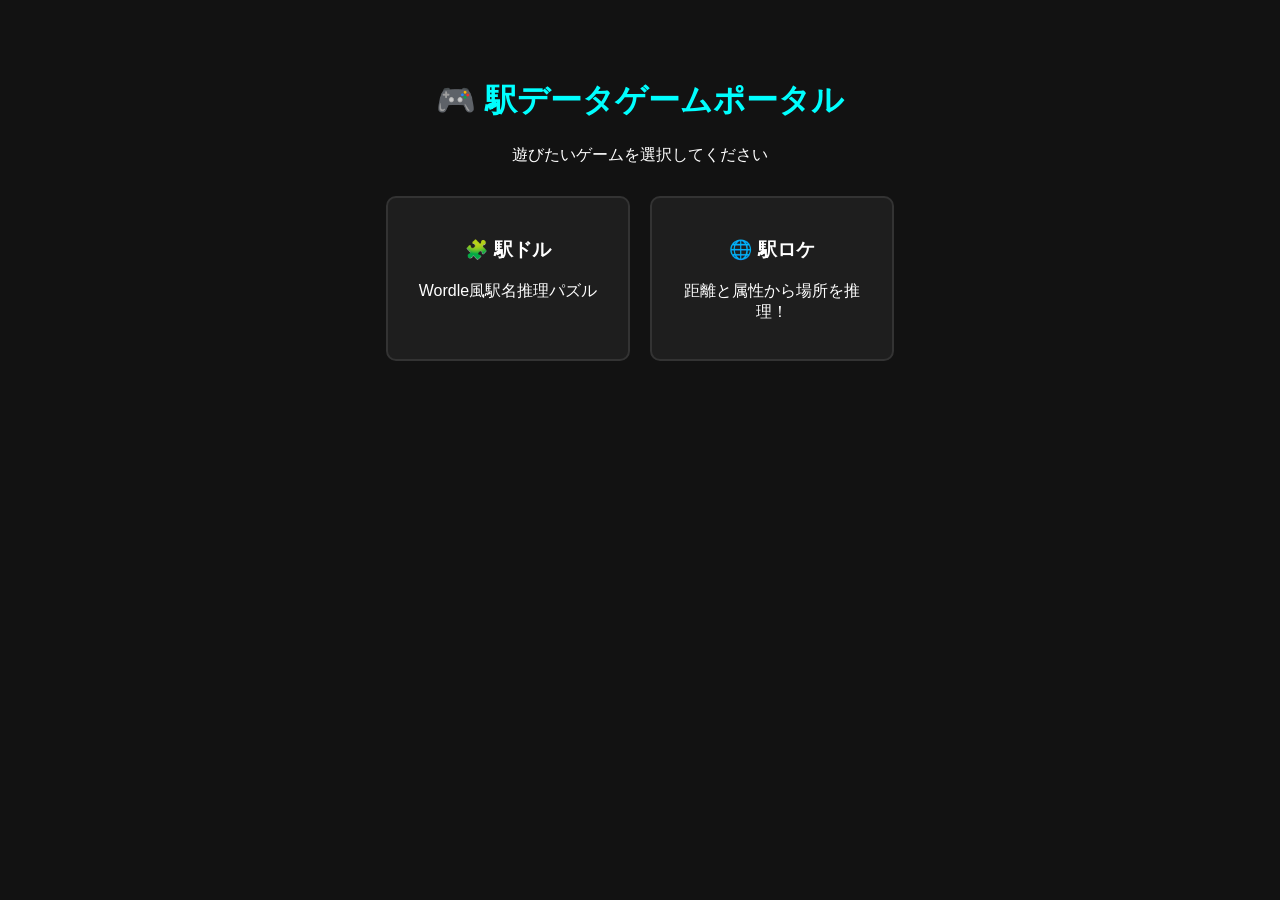
<file: index.html>
<!DOCTYPE html>
<html lang="ja">
<head>
<meta charset="UTF-8">
<meta name="viewport" content="width=device-width, initial-scale=1.0">
<title>駅データパズルポータル</title>
<style>
body { font-family: 'Helvetica Neue', sans-serif; background: #121212; color: #fff; text-align: center; padding: 50px; }
h1 { color: #00ffff; }
.container { display: flex; justify-content: center; gap: 20px; margin-top: 30px; flex-wrap: wrap; }
.card { background: #1e1e1e; border: 2px solid #333; padding: 20px; border-radius: 10px; width: 200px; text-decoration: none; color: #fff; transition: 0.3s; }
.card:hover { border-color: #00ffff; transform: translateY(-5px); }
</style>
</head>
<body>
<h1>🎮 駅データゲームポータル</h1>
<p>遊びたいゲームを選択してください</p>
<div class="container">
<a href="/stationdle/" class="card">
<h3>🧩 駅ドル</h3>
<p>Wordle風駅名推理パズル</p>
</a>
<a href="/ekilocate/" class="card">
<h3>🌐 駅ロケ</h3>
<p>距離と属性から場所を推理！</p>
</a>
</div>
</body>
</html>
</file>
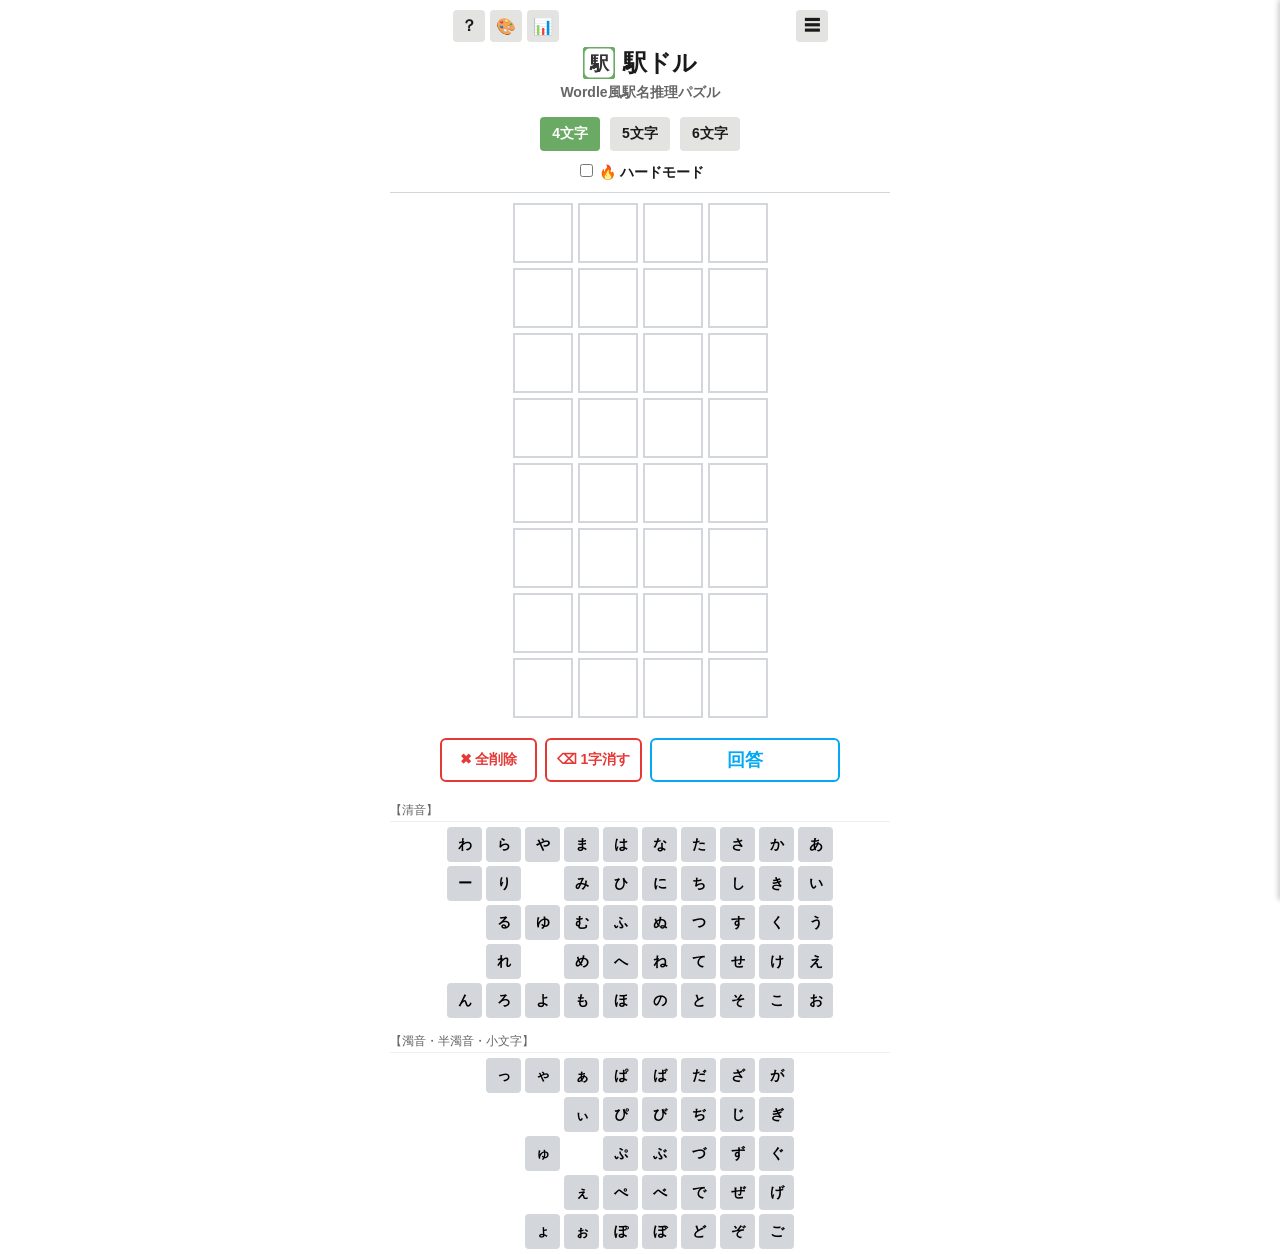
<file: stationdle/index.html>
<!DOCTYPE html>
<html lang="ja">
<head>
<meta charset="UTF-8">
<meta name="viewport" content="width=device-width, initial-scale=1.0, maximum-scale=1.0, user-scalable=no">
<title>駅ドル - Wordle風駅名推理パズル</title>
<meta name="keywords" content="駅ドル,鉄道,駅名,パズル,Wordle,地理,教育,旅行,日本,遊び,推理,ワードル,学習,頭の体操,駅名,駅名当て,暇つぶし">
<meta name="description" content="実在する日本の鉄道駅名を推理して当てるWordle風パズルゲーム「駅ドル」。毎日の頭の体操や地理の教育・学習、旅行や鉄道巡りのきっかけにも最適です。タイルの色をヒントに今日の駅を当てよう！">
<meta name="theme-color" content="#6aaa64">
<link rel="canonical" href="https://stationdle.pages.dev/">
<link rel="icon" href="main_logo.svg" type="image/svg+xml">
<link rel="apple-touch-icon" href="main_logo_512.png">
<meta property="og:title" content="駅ドル - Wordle風駅名推理パズル">
<meta property="og:type" content="website">
<meta property="og:url" content="https://stationdle.pages.dev/">
<meta property="og:image" content="https://stationdle.pages.dev/main_logo.png">
<meta property="og:site_name" content="駅ドル">
<meta property="og:description" content="実在する日本の鉄道駅名を推理して当てるWordle風パズルゲーム「駅ドル」。毎日の頭の体操や地理の教育・学習、旅行や鉄道巡りのきっかけにも最適です。タイルの色をヒントに今日の駅を当てよう！">
<meta name="twitter:card" content="summary">
<link rel="stylesheet" href="style.css">
</head>
<body>
<header>
<div style="display:flex; justify-content:space-between; width:100%; max-width:375px; margin:0 auto 5px;">
<div style="display:flex; gap:5px;">
<button id="help-btn" class="btn" style="width:32px; height:32px; font-size:16px; font-weight:bold; padding:0; display:flex; justify-content:center; align-items:center;">？</button>
<button id="theme-btn" class="btn" style="width:32px; height:32px; font-size:16px; font-weight:bold; padding:0; display:flex; justify-content:center; align-items:center;">🎨</button>
<button id="stats-btn" class="btn" style="width:32px; height:32px; font-size:16px; font-weight:bold; padding:0; display:flex; justify-content:center; align-items:center;">📊</button>
</div>
<div style="display:flex; gap:5px;">
<button id="menu-btn" class="btn" style="width:32px; height:32px; font-size:16px; font-weight:bold; padding:0; display:flex; justify-content:center; align-items:center;">☰</button>
</div>
</div>
<!--
<div id="ad-top" class="ad-space">【ここに上部広告が表示されます】</div>
-->
<h1 style="display: flex; justify-content: center; align-items: center;">
<svg width="32" height="32" viewBox="0 0 40 40" xmlns="http://www.w3.org/2000/svg" style="margin-right: 8px;">
<rect width="40" height="40" rx="8" fill="#ffffff" stroke="#6aaa64" stroke-width="4"/>
<text x="20" y="29" font-family="sans-serif" font-size="24" font-weight="bold" fill="#333333" text-anchor="middle">駅</text>
</svg>
駅ドル
</h1>
<div style="font-size: 14px; font-weight: bold; color: #666; margin-top: -5px; margin-bottom: 15px; text-align: center;">Wordle風駅名推理パズル</div>
<div class="mode-selector">
<button id="mode-4" class="btn mode-btn active">4文字</button>
<button id="mode-5" class="btn mode-btn">5文字</button>
<button id="mode-6" class="btn mode-btn">6文字</button>
</div>
<div style="margin-top:10px;text-align:center;">
<label style="font-size:14px;font-weight:bold;cursor:pointer;user-select:none;">
<input type="checkbox" id="hardmode-switch"> 🔥 ハードモード
</label>
</div>
</header>
<main style="display:flex; flex-direction:column; align-items:center; flex-grow:1; width:100%; max-width:500px;">
<div id="game-board" style="position:relative; margin-bottom:10px;"></div>
<div class="control-buttons" style="display:flex; justify-content:center; gap:8px; margin:10px auto 15px; width:95%; max-width:400px; box-sizing:border-box;">
<button id="clear-btn" class="btn" style="flex:1; background-color:#fff; color:#e53935; font-size:14px; padding:8px 0; border:2px solid #e53935; font-weight:bold; border-radius:6px; min-width:0;">✖ 全削除</button>
<button id="back-btn" class="btn" style="flex:1; background-color:#fff; color:#e53935; font-size:14px; padding:8px 0; border:2px solid #e53935; font-weight:bold; border-radius:6px; min-width:0;">⌫ 1字消す</button>
<button id="enter-btn" class="btn" style="flex:2; background-color:#fff; color:#03a9f4; font-size:18px; padding:8px 0; border:2px solid #03a9f4; font-weight:bold; border-radius:6px; min-width:0;">回答</button>
</div>
<div id="keyboard"></div>
</main>
<!--
<div id="ad-bottom" class="ad-space">【ここに下部広告が表示されます】</div>
-->
<div id="message-box" class="hidden" style="position:fixed; top:45%; left:50%; transform:translate(-50%, -50%); background-color:rgba(0,0,0,0.85); color:#fff; padding:15px 30px; border-radius:12px; font-weight:bold; font-size:18px; z-index:9999; text-align:center; white-space:nowrap; box-shadow:0 8px 16px rgba(0,0,0,0.3); border:1px solid rgba(255,255,255,0.2);"></div>
<div id="help-modal" style="display:none; position:fixed; top:0; left:0; width:100%; height:100%; background-color:rgba(0,0,0,0.6); justify-content:center; align-items:center; z-index:200;">
<div class="modal-content" style="text-align:left; font-size:14px; max-width:350px; overflow-y:auto; max-height:90vh;">
<span id="close-help-btn" style="position:absolute; top:10px; right:15px; cursor:pointer; font-size:24px; color:#aaa;">&times;</span>
<div id="help-normal-content">
<h2 style="text-align:center; margin-top:0;">遊び方</h2>
<p>隠された<strong>駅名の読みがな</strong>を当ててください。</p>
<ul style="padding-left:20px; line-height:1.6; margin-bottom:15px;">
<li>各文字数モードごとに、<strong>1日1問</strong>出題されます。</li>
<li>入力できるのは、<strong>実在する日本の鉄道駅</strong>のみです。</li>
<li>「ー（長音）」はひらがな1文字として扱います。</li>
<li>数字やアルファベットは、その文字の読みとして扱います。<br>（例：JR総持寺 ➔ じぇいあーるそうじじ / 空港第2ビル ➔ くうこうだいにびる）</li>
<li><strong>記号（・）などは含めずに入力してください。</strong><br>（例：栂・美木多 ➔ とがみきた）</li>
</ul>
<hr style="border:none; border-top:1px solid #eee; margin:15px 0;">
<p style="font-weight:bold; font-size:15px; margin-bottom:5px;">タイルの色の意味</p>
<p style="margin-top:0; font-size:13px; font-weight:bold;">正解が「<span style="color:#6aaa64; font-size:16px;">しながわ</span>」の場合：</p>
<div style="display:flex; gap:5px; margin-bottom:5px;">
<div class="tile correct" style="width:40px; height:40px; line-height:40px; font-size:18px; border:none; min-width:40px;">し</div>
<div class="tile absent" style="width:40px; height:40px; line-height:40px; font-size:18px; border:none; min-width:40px;">ん</div>
<div class="tile absent" style="width:40px; height:40px; line-height:40px; font-size:18px; border:none; min-width:40px;">ば</div>
<div class="tile absent" style="width:40px; height:40px; line-height:40px; font-size:18px; border:none; min-width:40px;">し</div>
</div>
<p style="margin-top:0; margin-bottom:15px; font-size:13px;"><strong><span style="color:#6aaa64">し</span></strong> は駅名に含まれており、位置も合っています。答えに「し」が1個しか含まれないため、2個めの「し」は灰色になります。</p>
<div style="display:flex; gap:5px; margin-bottom:5px;">
<div class="tile present" style="width:40px; height:40px; line-height:40px; font-size:18px; border:none; min-width:40px;">な</div>
<div class="tile present" style="width:40px; height:40px; line-height:40px; font-size:18px; border:none; min-width:40px;">が</div>
<div class="tile absent" style="width:40px; height:40px; line-height:40px; font-size:18px; border:none; min-width:40px;">つ</div>
<div class="tile absent" style="width:40px; height:40px; line-height:40px; font-size:18px; border:none; min-width:40px;">た</div>
</div>
<p style="margin-top:0; margin-bottom:15px; font-size:13px;"><strong><span style="color:#c9b458">な・が</span></strong> は駅名に含まれますが、位置が違います。</p>
<div style="display:flex; gap:5px; margin-bottom:5px;">
<div class="tile diacritic" style="width:40px; height:40px; line-height:40px; font-size:18px; border:none; min-width:40px;">か</div>
<div class="tile present" style="width:40px; height:40px; line-height:40px; font-size:18px; border:none; min-width:40px;">わ</div>
<div class="tile absent" style="width:40px; height:40px; line-height:40px; font-size:18px; border:none; min-width:40px;">さ</div>
<div class="tile absent" style="width:40px; height:40px; line-height:40px; font-size:18px; border:none; min-width:40px;">き</div>
</div>
<p style="margin-top:0; margin-bottom:15px; font-size:13px;"><strong><span style="color:#9c27b0">か</span></strong> は駅名に含まれませんが、<strong>濁点違い（が）</strong>が含まれます。「は・ば・ぱ」「や・ゃ」「つ・づ・っ」など、同じ形の文字が含まれていれば紫色になります。</p>
</div>
<div id="help-hard-content" class="hidden">
<h2 style="text-align:center; margin-top:0; color:#d32f2f;">遊び方（ハード）</h2>
<p>一度オープンしたヒント（タイルの色）を、次回の回答で必ず使わなければならない<strong>超高難易度モード</strong>です。</p>
<ul style="padding-left:20px; line-height:1.6; margin-bottom:15px;">
<li><strong style="color:#6aaa64;">🟩 緑マスのヒント</strong>：次回も全く同じ位置に、その文字を配置しなければなりません。</li>
<li><strong style="color:#c9b458;">🟨 黄マスのヒント</strong>：次回の回答のどこかに、その文字を必ず含めなければなりません。</li>
<li><strong style="color:#9c27b0;">🟪 紫マスのヒント</strong>：次回の回答のどこかに、同じ文字グループ（例：「か」なら「が」など）を必ず含めなければなりません。</li>
</ul>
<p style="font-weight:bold; font-size:14px; color:#d32f2f;">※ヒントを満たさない駅名は送信できません。</p>
</div>
<hr style="border:none; border-top:1px solid #eee; margin:15px 0;">
<div style="font-size:11px; color:#888; line-height:1.5;">
※当ゲームはWikipedia「日本の鉄道駅一覧」のデータを基準としています。<br>
※駅データの更新には最大で1週間程度かかります。
</div>
<div style="text-align:center; margin-top:20px; font-size:12px; font-weight:bold; color:#aaa; line-height:1.8;">
Inspired by Wordle<br>
<a href="https://forms.gle/Lx7FSbLxLa4B6o5n7" target="_blank" style="color:#03a9f4; text-decoration:none;">問い合わせフォーム</a>
</div>
</div>
</div>

<div id="result-modal" style="display:none; position:fixed; top:0; left:0; width:100%; height:100%; background-color:rgba(0,0,0,0.6); justify-content:center; align-items:center; z-index:200;">
<div class="modal-content" style="text-align:left; font-size:14px; max-width:350px; max-height:80vh; overflow-y:auto; overflow-x:hidden; position:relative;">
<span id="close-modal-btn" style="position:absolute; top:10px; right:15px; cursor:pointer; font-size:24px; color:#aaa;">&times;</span>
<h2 id="modal-title" style="text-align:center; margin-top:0;"></h2>
<p id="modal-desc" style="text-align:center; font-size:18px; font-weight:bold; margin-bottom:5px;"></p>
<div id="wiki-link-container" style="text-align:center; margin-bottom:15px;"></div>
<div id="modal-grid" style="text-align:center; letter-spacing:2px; line-height:1.2; margin:15px 0; font-size:18px;"></div>
<div id="stats-container" style="display:flex; justify-content:space-around; margin:15px 0; font-size:12px; text-align:center;">
<div class="stat-box"><span id="stat-played" style="font-size:20px; font-weight:bold;">0</span><br>プレイ</div>
<div class="stat-box"><span id="stat-winrate" style="font-size:20px; font-weight:bold;">0</span>%<br>勝率</div>
<div class="stat-box"><span id="stat-streak" style="font-size:20px; font-weight:bold;">0</span><br>連続正解</div>
<div class="stat-box"><span id="stat-maxstreak" style="font-size:20px; font-weight:bold;">0</span><br>最大連続</div>
</div>
<hr style="border:none; border-top:1px solid #eee; margin:15px 0;">
<div id="guess-distribution" style="text-align:left; font-size:12px; margin-bottom:15px;"></div>
<div class="modal-buttons" style="display:flex; gap:10px; justify-content:center; margin-bottom:15px;">
<button id="share-btn" class="btn share-btn" style="background-color:#000000; color:white; border:none;">Xでシェア</button>
<button id="line-btn" class="btn line-btn" style="background-color:#06C755; color:white; border:none;">LINE</button>
<button id="fb-btn" class="btn fb-btn" style="background-color:#1877F2; color:white; border:none;">Facebook</button>
<button id="copy-btn" class="btn">コピー</button>
</div>
<div class="coffee-link" style="text-align:center;">
<a href="https://buymeacoffee.com/nimuro_stationdle" target="_blank" style="color:#ff813f; font-weight:bold; text-decoration:none; font-size:14px;">☕ コーヒーをおごる (Buy Me a Coffee)</a>
</div>
</div>
</div>
<script src="app.js"></script>
<div id="side-menu-overlay" style="display:none; position:fixed; top:0; left:0; width:100%; height:100%; background:rgba(0,0,0,0.5); z-index:900;"></div>
<div id="side-menu" style="position:fixed; top:0; right:-250px; width:250px; height:100%; background:#fff; z-index:901; transition:right 0.3s ease; box-shadow:-2px 0 5px rgba(0,0,0,0.2); padding:20px; box-sizing:border-box;">
<div style="font-size:18px; font-weight:bold; border-bottom:2px solid #6aaa64; padding-bottom:10px; margin-bottom:15px; display:flex; justify-content:space-between; align-items:center;">
メニュー <span id="close-menu-btn" style="cursor:pointer; color:#aaa; font-size:24px;">&times;</span>
</div>
<ul style="list-style:none; padding:0; margin:0; line-height:3; font-size:14px; font-weight:bold;">
<li style="border-bottom:1px solid #eee;"><a href="#" style="text-decoration:none; color:#333;" onclick="alert('鋭意開発中です！お楽しみに。'); return false;">🔰 練習モード（準備中）</a></li>
<li style="border-bottom:1px solid #eee;"><a href="#" style="text-decoration:none; color:#333;" onclick="alert('鋭意開発中です！お楽しみに。'); return false;">🏆 実績（準備中）</a></li>
<!--
<li style="border-bottom:1px solid #eee;"><a href="#" style="text-decoration:none; color:#333;" onclick="alert('鋭意開発中です！お楽しみに。'); return false;">📖 駅名図鑑（準備中）</a></li>
-->
<li style="border-bottom:1px solid #eee;"><a href="#" style="text-decoration:none; color:#333;" onclick="alert('鋭意開発中です！お楽しみに。'); return false;">🗓 過去問プレイ（準備中）</a></li>
<li style="border-bottom:1px solid #eee;"><a href="#" style="text-decoration:none; color:#03a9f4;" id="export-data-btn">📤 引き継ぎコードを発行する</a></li>
<li style="border-bottom:1px solid #eee;"><a href="#" style="text-decoration:none; color:#4caf50;" id="import-data-btn">📥 データを復活させる</a></li>
<li style="border-bottom:1px solid #eee;"><a href="https://forms.gle/Lx7FSbLxLa4B6o5n7" target="_blank" style="text-decoration:none; color:#333;">✉️ お問い合わせ</a></li>
<li style="border-bottom:1px solid #eee;"><a href="https://buymeacoffee.com/nimuro_stationdle" target="_blank" style="text-decoration:none; color:#ff813f;">☕ コーヒーをおごる</a></li>
<!-- 初期化リンク
<li style="text-align: center; margin-top: 20px;">
<a href="?emergency_reset=true" style="text-decoration: none; color: #aaa; font-size: 11px;" onclick="return confirm('すべてのプレイ実績と設定が消去されます。本当に初期化しますか？');">⚠️ 動作不具合時のデータ初期化はこちら</a>
-->
</li>
</ul>
</div>
<!-- 開発者用コード -->
<script>
const urlParams=new URLSearchParams(window.location.search);
if(urlParams.get('mode')==='admin'&&window.location.hostname.startsWith('development.')){
const adminScript=document.createElement('script');
adminScript.src='admin.js';
document.body.appendChild(adminScript);
}
</script>
</body>
</html>
</file>
<file: stationdle/style.css>
:root {
--correct-color: #6aaa64;
--present-color: #c9b458;
--diacritic-color: #9c27b0;
--absent-color: #787c7e;
--bg-color: #ffffff;
--text-color: #1a1a1b;
}
body {
font-family: 'Clear Sans', 'Helvetica Neue', Arial, sans-serif;
background-color: var(--bg-color); color: var(--text-color);
display: flex; flex-direction: column; align-items: center;
margin: 0; padding: 10px; height: 100vh; box-sizing: border-box;
}
header {
width: 100%; max-width: 500px; display: flex; flex-direction: column; align-items: center; border-bottom: 1px solid #d3d6da; padding-bottom: 10px; margin-bottom: 10px;
}
h1 { margin: 0 0 10px 0; font-size: 24px; }
.mode-selector { display: flex; gap: 10px; }
.btn {
background-color: #e3e3e1; border: none; padding: 8px 12px; border-radius: 4px; font-weight: bold; cursor: pointer; color: var(--text-color); font-size: 14px;
}
.mode-btn.active { background-color: var(--correct-color); color: white; }
.ad-space {
width: 100%; max-width: 320px; height: 50px; background-color: #f0f0f0; display: flex; justify-content: center; align-items: center; font-size: 12px; color: #999; margin: 10px 0; border: 1px dashed #ccc;
}
main {
display: flex; flex-direction: column; align-items: center; flex-grow: 1; width: 100%; max-width: 500px;
}
#game-board {
display: grid; grid-template-rows: repeat(6, 1fr); gap: 5px; margin-bottom: 20px;
}
.board-row {
display: grid; grid-template-columns: repeat(var(--row-length, 4), 1fr); gap: 5px;
}
.tile {
width: 12vw; height: 12vw; max-width: 60px; max-height: 60px;
border: 2px solid #d3d6da; display: flex; justify-content: center; align-items: center;
font-size: 24px; font-weight: bold; text-transform: uppercase; box-sizing: border-box;
}
.tile.correct { background-color: var(--correct-color); color: white; border-color: var(--correct-color); }
.tile.present { background-color: var(--present-color); color: white; border-color: var(--present-color); }
.tile.diacritic { background-color: var(--diacritic-color); color: white; border-color: var(--diacritic-color); }
.tile.absent { background-color: var(--absent-color); color: white; border-color: var(--absent-color); }
#keyboard {
width: 100%; display: flex; flex-direction: column; align-items: center; gap: 5px;
}
.keyboard-title {
width: 100%; text-align: left; font-size: 12px; color: #666; margin-top: 5px; border-bottom: 1px solid #eee; padding-bottom: 2px;
}
.keyboard-section {
display: flex; gap: 4px; justify-content: center; width: 100%; margin-bottom: 5px;
}
.key-col {
display: flex; flex-direction: column; gap: 4px;
}
.key {
background-color: #d3d6da; border: none; border-radius: 4px;
font-weight: bold; font-size: 14px; cursor: pointer;
display: flex; justify-content: center; align-items: center;
width: 8vw; max-width: 35px; height: 35px; padding: 0; margin: 0;
}
.key.dummy { visibility: hidden; pointer-events: none; }
.key.correct { background-color: var(--correct-color) !important; color: white !important; }
.key.present { background-color: var(--present-color) !important; color: white !important; }
.key.diacritic { background-color: var(--diacritic-color) !important; color: white !important; }
.key.absent { background-color: var(--absent-color) !important; color: white !important; }
#message-box {
position: absolute; top: 20%; background-color: rgba(0,0,0,0.8); color: white; padding: 10px 20px; border-radius: 4px; font-weight: bold; z-index: 100;
}
#info-board { margin-bottom: 10px; font-weight: bold; color: #333; }
#correct-popup {
position: absolute; top: 30%; background-color: var(--correct-color); color: white; padding: 20px 40px; border-radius: 8px; font-size: 24px; font-weight: bold; z-index: 150; box-shadow: 0 4px 6px rgba(0,0,0,0.2);
}
.hidden { display: none !important; }
.modal-content {
  position: relative;
  background-color: var(--bg-color);
  
  /* 【工夫】元の色を活かしつつ、135度の角度でほんのり光と影のグラデーションを重ねて深みを出します */
  background-image: linear-gradient(135deg, rgba(255, 255, 255, 0.12) 0%, rgba(0, 0, 0, 0.06) 100%);
  
  color: var(--text-color);
  border: 3px solid var(--correct-color);
  
  /* 【工夫】外側への強い影に加え、inset（内側）にうっすら光の縁取りを入れて高級感を出します */
  box-shadow: 0 15px 35px rgba(0, 0, 0, 0.5), inset 0 0 12px rgba(255, 255, 255, 0.15);
  
  /* 駅の案内板や記念切符のイメージに合わせて、角の丸みを「12px」に少し優しくします */
  border-radius: 12px;
  padding: 25px 20px;
  text-align: center;
  width: 95%;
  max-width: 350px;
}
.wiki-link {
display: inline-block; padding: 5px 15px; background-color: #eee; border-radius: 20px; text-decoration: none; color: #333; font-size: 12px;
}
.wiki-link:hover { background-color: #ddd; }

/*テーマカラー*/
body.theme-dark{--bg-color:#121212;--text-color:#ffffff;}
body.theme-sakura{--bg-color:#fff0f5;--text-color:#5d4037;}
body.theme-ocean{--bg-color:#e0f7fa;--text-color:#004d40;}
body.theme-blue{--bg-color:#e3f2fd;--text-color:#0d47a1;}
body.theme-dark .tile{border-color:#555;}
body.theme-dark .key{background-color:#444;color:#fff;}
body.theme-sakura .key{background-color:#ffcdd2;color:#5d4037;}
body.theme-ocean .key{background-color:#b2ebf2;color:#004d40;}
body.theme-dark header{border-bottom-color:#333;}
body.theme-dark .modal-content{background-color:#222;color:#fff;}
body.theme-green{--bg-color:#e8f5e9;--text-color:#1b5e20;}
body.theme-orange{--bg-color:#fff3e0;--text-color:#e65100;}
body.theme-red{--bg-color:#ffebee;--text-color:#b71c1c;}
body.theme-purple{--bg-color:#f3e5f5;--text-color:#4a148c;}
body.theme-green .key{background-color:#c8e6c9;color:#1b5e20;}
body.theme-orange .key{background-color:#ffe0b2;color:#e65100;}
body.theme-red .key{background-color:#ffcdd2;color:#b71c1c;}
body.theme-blue .key{background-color:#bbdefb;color:#0d47a1;}
body.theme-purple .key{background-color:#e1bee7;color:#4a148c;}

/*行事日エフェクト*/
#event-container{position:fixed;top:0;left:0;width:100%;height:100%;pointer-events:none;z-index:9999;overflow:hidden;}
.particle{position:absolute;top:-20px;animation:fall linear 1 forwards;}
@keyframes fall{to{transform:translateY(110vh) rotate(360deg);}}

/* 直接背景色を変えるのではなく、テーマ変数を上書きすることでダイアログとも色を連動させます */
/* エイプリルフールのタイトル反転演出 */
body.event-aprilfool h1{transform:rotate(180deg);transition:transform 0.5s;}
/* ハロウィンのテーマカラー */
body.event-halloween{
  --bg-color:#2c1b18;
  --text-color:#ff9800;
}
body.event-halloween .tile{
  border-color:#ff9800;
}
body.event-halloween .key { 
  background-color: #3d2721; 
  color: #ff9800; 
}
/* バレンタインのテーマカラー */
body.event-valentine{
  --bg-color:#3e2723;
  --text-color:#ffcdd2;
}
body.event-valentine .tile{
  border-color:#ffcdd2;
}
body.event-valentine .key { 
  background-color: #5d4037; 
  color: #ffcdd2; 
}
/* クリスマスのテーマカラー */
body.event-christmas{
  --bg-color:#0f3024;
  --text-color:#e8f5e9;
}
body.event-christmas .tile{
  border-color:#d32f2f;
}
body.event-christmas .key { 
  background-color: #1b4d3e; 
  color: #e8f5e9; 
}
/* ひなまつりのテーマカラー */
body.event-hinamatsuri{
  --bg-color:#fff0f5;
  --text-color:#c2185b;
}
body.event-hinamatsuri .tile{
  border-color:#f48fb1;
}
body.event-hinamatsuri .key { 
  background-color: #f8bbd0; 
  color: #c2185b; 
}
/* 子どもの日のテーマカラー */
body.event-kodomo{
  --bg-color:#f1f8e9;
  --text-color:#33691e;
}
body.event-kodomo .tile{
  border-color:#aed581;
}
body.event-kodomo .key { 
  background-color: #dcedc8; 
  color: #33691e; 
}
/* 七夕のテーマカラー */
body.event-tanabata{
  --bg-color:#0d1b2a;
  --text-color:#fff9c4;
}
body.event-tanabata .tile{
  border-color:#415a77;
}
body.event-tanabata .key{
  background-color:#1b263b;
  color:#e0e1dd;
}

/* 元旦・お正月用のテーマカラー */
body.event-newyear {
  --bg-color: #fffaf0; /* ほんのり温かみのある白 */
  --text-color: #b71c1c; /* おめでたい深い赤 */
}
body.event-newyear .tile {
  border-color: #e53935;
}
body.event-newyear .key {
  background-color: #ffcdd2;
  color: #b71c1c;
}

/* 大晦日用の特別なプレミアムテーマカラー */
body.event-nye {
  --bg-color: #161219;
  --text-color: #d1c7bd;
}
body.event-nye .tile {
  border-color: #36303d;
}
body.event-nye .key {
  background-color: #25202b;
  color: #d1c7bd;
}

/* ==========================================
結果ウィンドウのスクロールバーはみ出し対策
========================================== */
/* スクロールバー全体の横幅を少し細くしてスタイリッシュにします */
.modal-content::-webkit-scrollbar {
  width: 6px;
}

/* スクロールバーが走るレーン（トラック）の設定 */
.modal-content::-webkit-scrollbar-track {
  background: transparent;
  /* 【ここがポイント】上下に12pxの余白を作ることで、丸角のカーブ部分にバーが進入するのを防ぎます */
  margin: 12px 0;
}

/* スクロールバーの動くつまみ（ハンドル）の設定 */
.modal-content::-webkit-scrollbar-thumb {
  /* 現在のボタン色（緑など）をうっすら透かせた色にして画面に馴染ませます */
  background-color: var(--correct-color);
  opacity: 0.5;
  /* つまみ自体の角も丸めることで、枠線との干渉を完全に無くします */
  border-radius: 10px;
}
</file>
